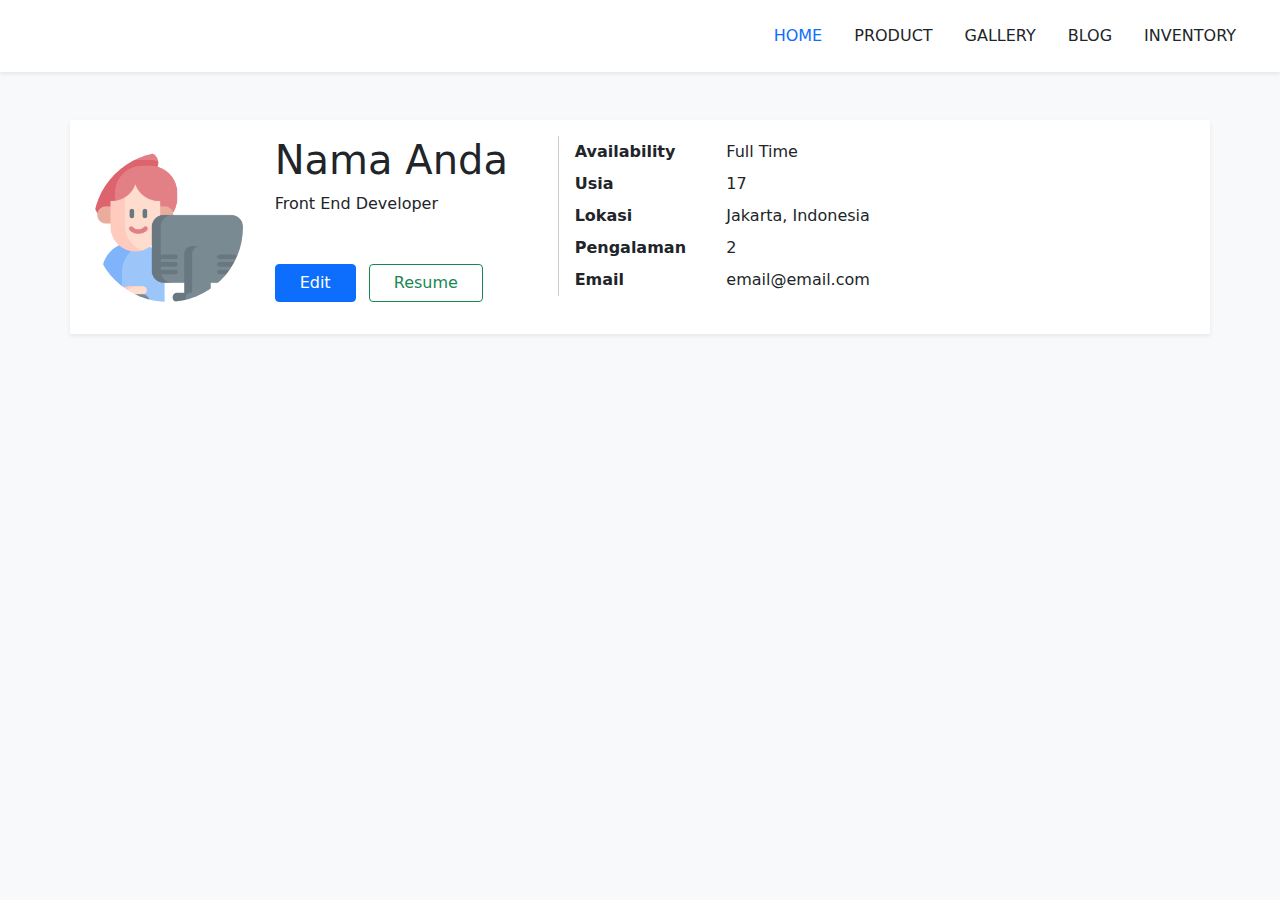
<file: index.html>
<!DOCTYPE html>
<html lang="en">
    <head>
        <meta charset="UTF-8">
        <meta http-equiv="X-UA-Compatible" content="IE=edge">
        <meta name="viewport" content="width=device-width, initial-scale=1.0">
        <title>Profil</title>
        <link rel="stylesheet" href="bootstrap.min.css">
    </head>
    <body class="bg-light">
        <!-- navbar start-->
        <div class="p-3 shadow-sm text-end bg-white sticky-top">
            <button type="button" class="btn btn-outline-dark btn-sm shadow-sm rounded-0 d-inline-block d-md-none" onclick="dropdown()">MENU</button>
            <ul id="dropdown_nav" class="container nav justify-content-end">
                <li class="nav-item">
                    <a class="nav-link active link-primary" aria-current="page" href="#">HOME</a>
                </li>
                <li class="nav-item">
                    <a class="nav-link link-dark" href="#">PRODUCT</a>
                </li>
                <li class="nav-item">
                    <a class="nav-link link-dark" href="#">GALLERY</a>
                </li>
                <li class="nav-item">
                    <a class="nav-link link-dark" href="./blog.html">BLOG</a>
                </li>
                <li class="nav-item">
                    <a class="nav-link link-dark" href="#">INVENTORY</a>
                </li>
            </ul>
        </div>
        <!-- navbar end-->
        <!-- biodata start-->
        <div class="container bg-white shadow-sm p-3 mt-5 mb-5">
            <div class="row">
                <div class="col-md-2 p-3"><!-- image -->
                    <img src="./images/developer.png" class="rounded-circle mx-auto d-block" alt="Developer" width=150>
                </div>
                <div id="bio" class="col-md-3 mb-3"><!-- bio -->
                    <h1 id="nama" class="nama_profesi">Nama Anda</h1>
                    <p id="role" class="nama_profesi mb-5">Front End Developer</p>
                    <div class="nama_profesi">
                        <button type="button" class="btn btn-primary me-md-2 px-4" onclick="tampilkanData()">Edit</button>
                        <button type="button" class="btn btn-outline-success px-4">Resume</button>
                    </div>
                </div>
                <div id="tabel-status" class="col-md-4"><!-- status -->
                    <table class="table table-borderless table-sm align-top tabel-data-diri">
                        <tr>
                            <th class="ps-3">Availability</th>
                            <td id="availability">Full Time</td>
                        </tr>
                        <tr>
                            <th class="ps-3">Usia</th>
                            <td id="usia">17</td>
                        </tr>
                        <tr>
                            <th class="ps-3">Lokasi</th>
                            <td id="lokasi">Jakarta, Indonesia</td>
                        </tr>
                        <tr>
                            <th class="ps-3">Pengalaman</th>
                            <td id="pengalaman">2</td>
                        </tr>
                        <tr>
                            <th class="ps-3">Email</th>
                            <td id="email">email@email.com</td>
                        </tr>
                    </table>
                </div>
            </div>
        </div>
        <!-- biodata end-->
        <!-- form start-->
        <form id="isi_form" class="container px-5 px-md-3" onsubmit="simpanForm()" style="display:none;">
            <div class="row bg-white pb-5 pb-sm-3 mb-sm-5 shadow-sm">
                <div class="mb-3">
                    <label for="formGroupExampleInput" class="form-label">Nama</label>
                    <input type="text" class="form-control" id="formNama" placeholder="Masukkan Nama Anda" required>
                </div>
                <div class="mb-3">
                    <label for="formGroupExampleInput2" class="form-label">Role</label>
                    <input type="text" class="form-control" id="formRole" placeholder="Masukkan Profesi Anda" required>
                </div>
                <div class="mb-3">
                    <label for="formGroupExampleInput3" class="form-label">Availability</label>
                    <input type="text" class="form-control" id="formAvailability" placeholder="Masukkan Tipe Pekerjaan Anda" required>
                </div>
                <div class="mb-3">
                    <label for="formGroupExampleInput4" class="form-label">Usia</label>
                    <input type="text" class="form-control" id="formUsia" placeholder="Masukkan Usia Anda" required>
                </div>
                <div class="mb-3">
                    <label for="formGroupExampleInput5" class="form-label">Lokasi</label>
                    <input type="text" class="form-control" id="formLokasi" placeholder="Masukkan Lokasi Tinggal Anda" required>
                </div>
                <div class="mb-3">
                    <label for="formGroupExampleInput6" class="form-label">Years Experience</label>
                    <input type="text" class="form-control" id="formExperience" placeholder="Masukkan Lama Pengalaman Anda" required>
                </div>
                <div class="mb-3">
                    <label for="formGroupExampleInput7" class="form-label">Email</label>
                    <input type="text" class="form-control" id="formEmail" placeholder="Masukkan Email Anda" required>
                </div>
                <div class="mb-3">
                    <button type="submit" class="btn btn-success mt-4" style="width: 100%;">SUBMIT</button>
                </div>
            </div>
        </form>
        <!-- form end-->

        <script src="script.js"></script>
    </body>
</html>
</file>
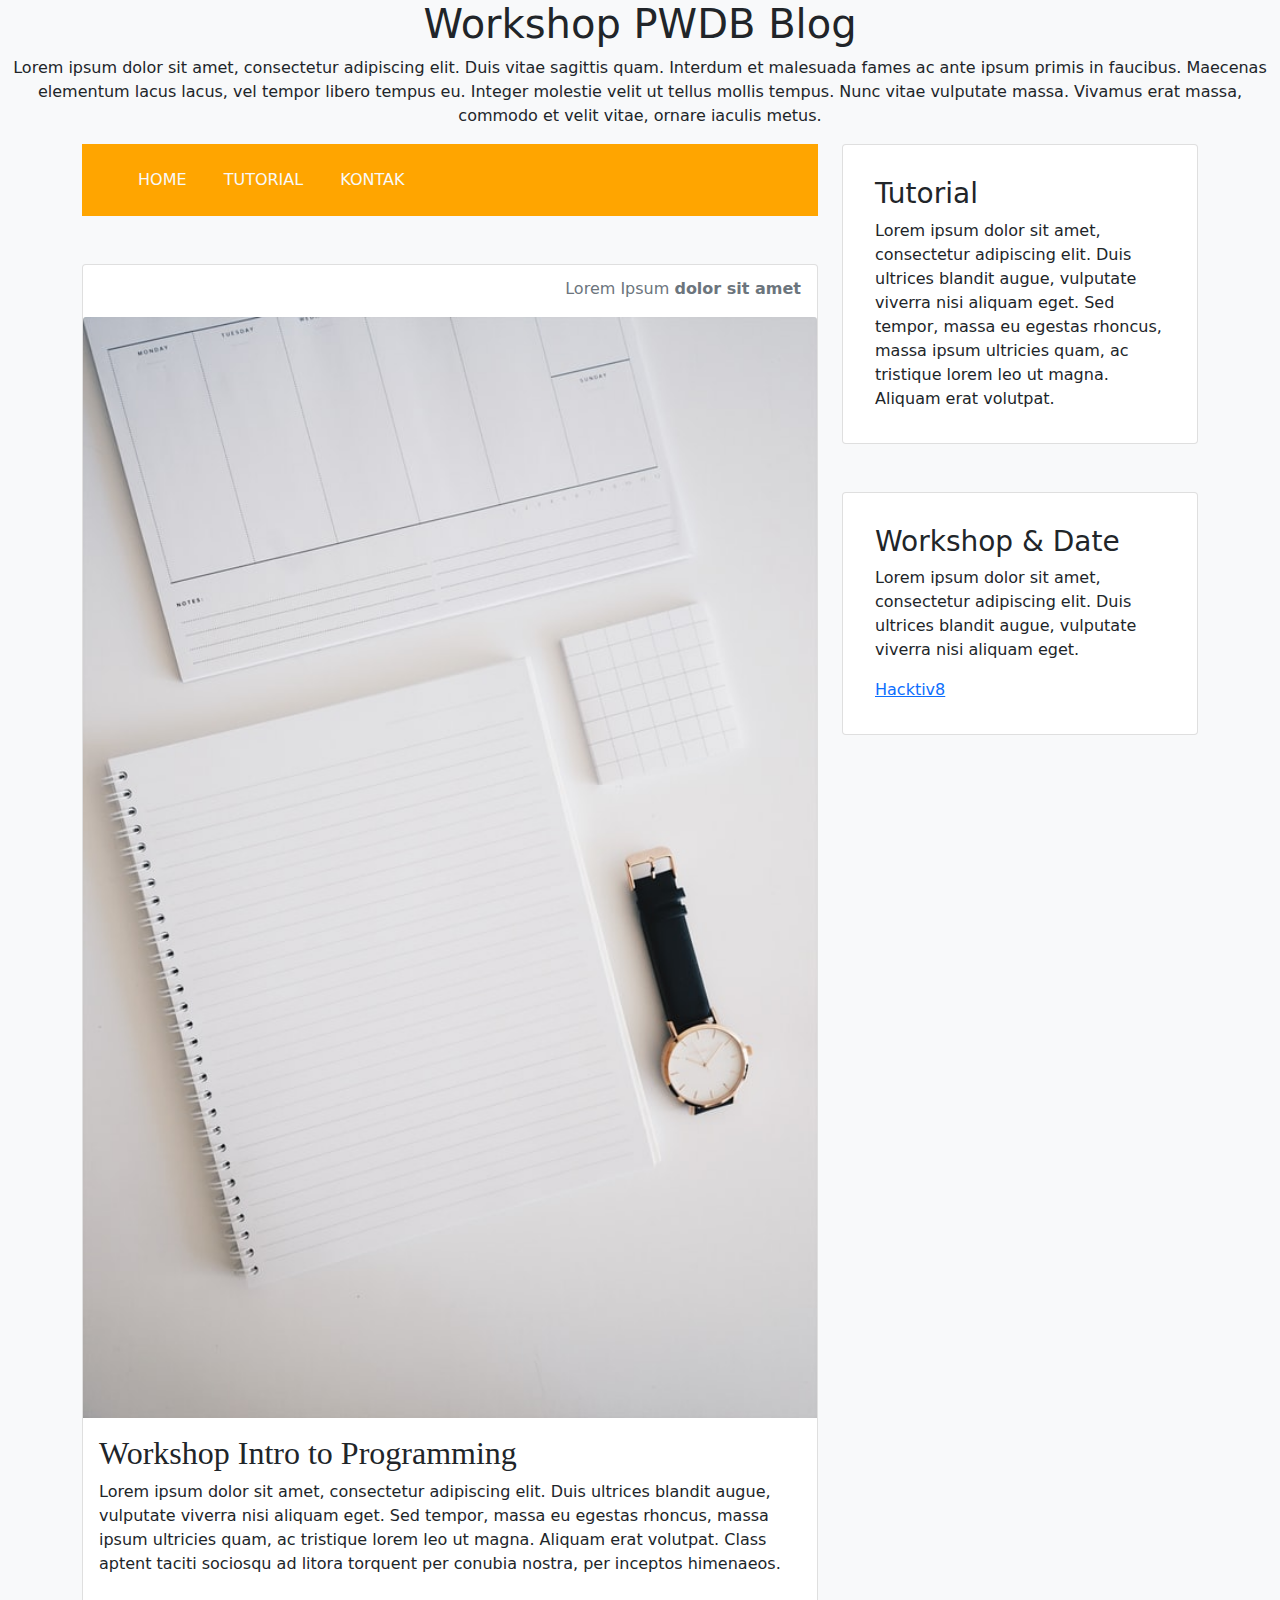
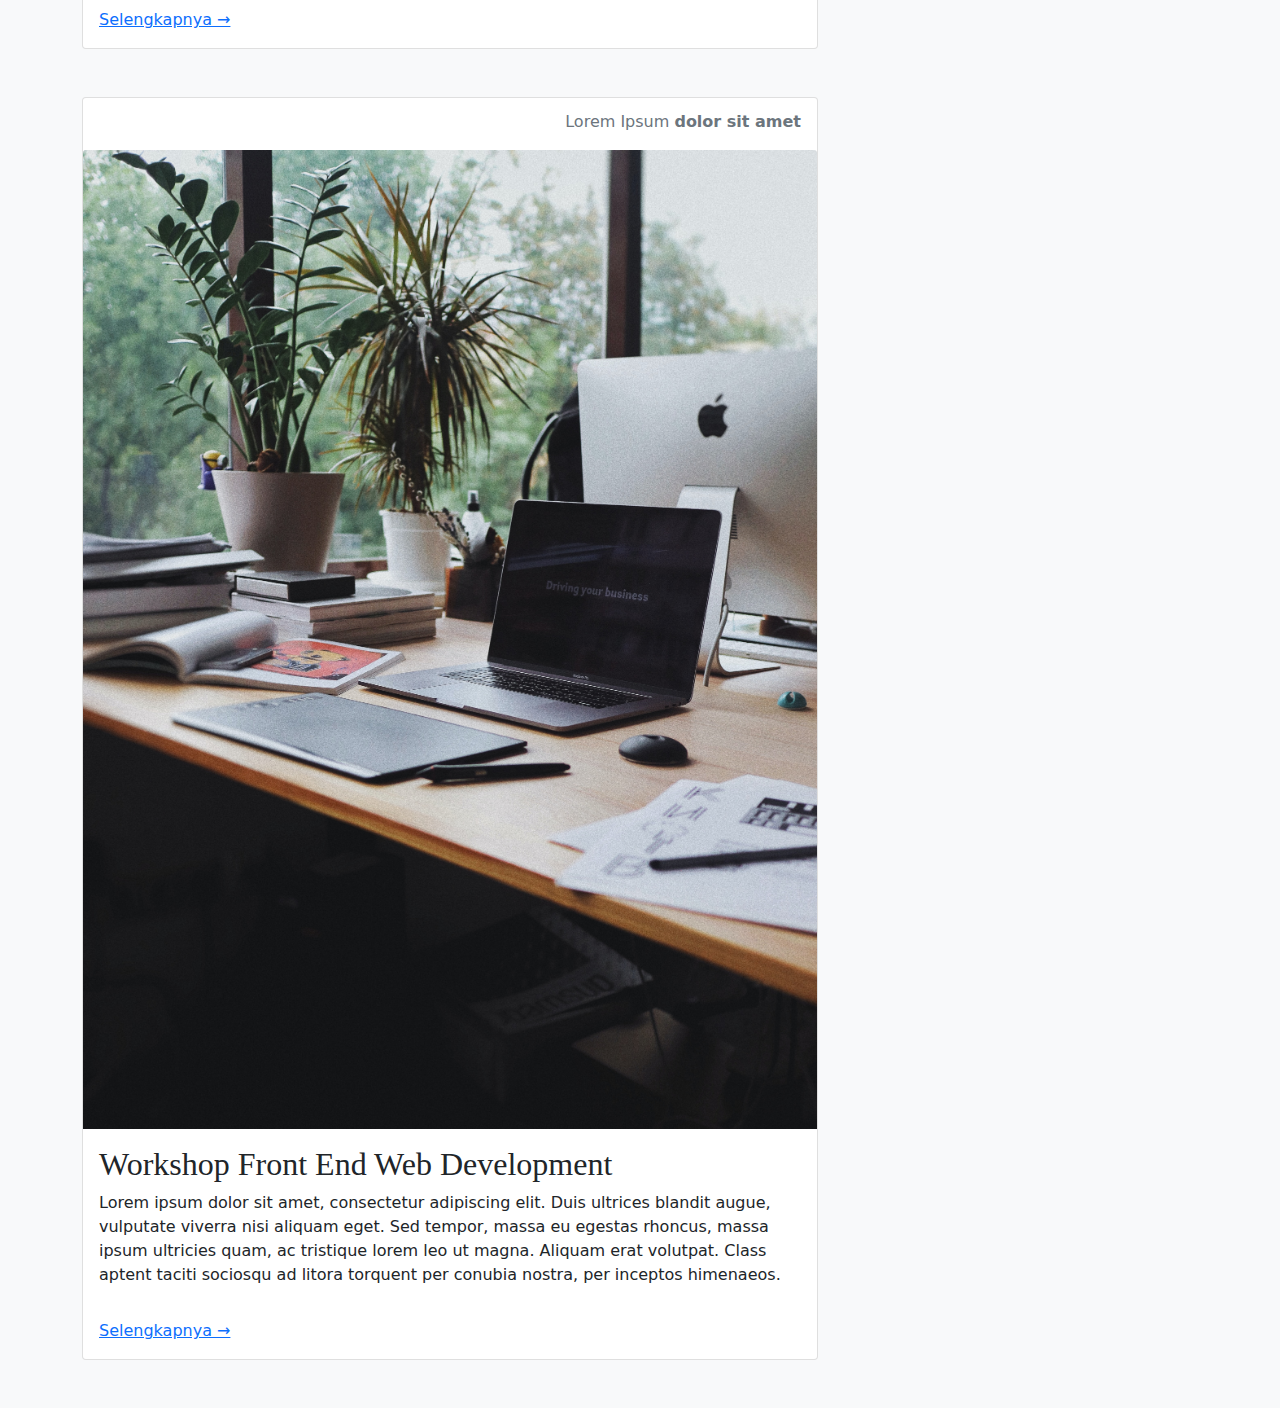
<file: blog.html>
<!DOCTYPE html>
<html lang="en">
<head>
    <meta charset="UTF-8">
    <meta http-equiv="X-UA-Compatible" content="IE=edge">
    <meta name="viewport" content="width=device-width, initial-scale=1.0">
    <title>Bootstrap Practice</title>
    <link rel="stylesheet" href="bootstrap.min.css">
</head>
    <!-- Heading start-->
    <body class="bg-light">
        <div class="container-fluid">
            <h1 class="text-center">Workshop PWDB Blog</h1>
            <p class="text-center">Lorem ipsum dolor sit amet, consectetur adipiscing elit. Duis vitae sagittis quam. Interdum et malesuada fames ac ante ipsum primis in faucibus. Maecenas elementum lacus lacus, vel tempor libero tempus eu. Integer molestie velit ut tellus mollis tempus. Nunc vitae vulputate massa. Vivamus erat massa, commodo et velit vitae, ornare iaculis metus. </p>
        </div>
        <!-- Heading end-->
        <div class="container">
            <div class="row">
                <div class="col-sm-8">
                    <!-- Navbar start-->
                    <nav class="navbar navbar-expand-lg navbar-light mb-5 p-3" style="background-color: orange;">
                        <div class="col-6">
                            <div class="container-sm">
                            <a class="nav-item nav-link d-none d-md-inline-block text-uppercase link-light" href="./index.html">Home</a>
                            <a class="nav-item nav-link d-none d-md-inline-block text-uppercase link-light" href="#">Tutorial</a>
                            <a class="nav-item nav-link d-none d-md-inline-block text-uppercase link-light" href="#">Kontak</a>
                            <button type="button" class="btn btn-outline-light btn-sm rounded-0 d-inline-block d-md-none">MENU</button>
                            </div>
                        </div>
                        <div class="col-6"></div>
                    </nav>
                    <!-- Navbar end-->
                    <!-- Card 1 start-->
                    <div class="card mb-5">
                        <p class="card-subtitle text-muted p-3 text-end">Lorem Ipsum <strong>dolor sit amet</strong></p>
                        <img src="./images/stil-wtqe5nd5MYk-unsplash.jpg" class="card-img-top" alt="intro to programming">
                        <div class="card-body">
                          <h2 class="card-title">Workshop Intro to Programming</h5>
                          <p class="card-text">Lorem ipsum dolor sit amet, consectetur adipiscing elit. Duis ultrices blandit augue, vulputate viverra nisi aliquam eget. Sed tempor, massa eu egestas rhoncus, massa ipsum ultricies quam, ac tristique lorem leo ut magna. Aliquam erat volutpat. Class aptent taciti sociosqu ad litora torquent per conubia nostra, per inceptos himenaeos.</p>
                        </div>
                        <div class="card-body">
                          <a href="#" class="card-link">Selengkapnya &rarr;</a>
                        </div>
                        <!-- Card 1 end-->
                    </div>
                    <!-- Card 2 start-->
                    <div class="card mb-5">
                        <p class="card-subtitle text-muted p-3 text-end">Lorem Ipsum <strong>dolor sit amet</strong></p>
                        <img src="./images/olena-sergienko-dIMJWLx1YbE-unsplash.jpg" class="card-img-top" alt="front end web development">
                        <div class="card-body">
                          <h2 class="card-title">Workshop Front End Web Development</h5>
                          <p class="card-text">Lorem ipsum dolor sit amet, consectetur adipiscing elit. Duis ultrices blandit augue, vulputate viverra nisi aliquam eget. Sed tempor, massa eu egestas rhoncus, massa ipsum ultricies quam, ac tristique lorem leo ut magna. Aliquam erat volutpat. Class aptent taciti sociosqu ad litora torquent per conubia nostra, per inceptos himenaeos.</p>
                        </div>
                        <div class="card-body">
                          <a href="#" class="card-link">Selengkapnya &rarr;</a>
                        </div>
                    </div>
                    <!-- Card 2 end-->
                </div>
                <!-- Sidebar start -->
                <div class="col-sm-4">
                    <!-- Sidebar item 1 start-->
                    <div class="card p-3 mb-5">
                        <div class="card-body">
                          <h3 class="card-title">Tutorial</h5>
                          <p class="card-text">Lorem ipsum dolor sit amet, consectetur adipiscing elit. Duis ultrices blandit augue, vulputate viverra nisi aliquam eget. Sed tempor, massa eu egestas rhoncus, massa ipsum ultricies quam, ac tristique lorem leo ut magna. Aliquam erat volutpat.</p>
                        </div>
                    </div>
                    <!-- Sidebar item 1 end-->
                    <!-- Sidebar item 2 start-->
                    <div class="card p-3 mb-5">
                        <div class="card-body">
                          <h3 class="card-title">Workshop & Date</h5>
                          <p class="card-text">Lorem ipsum dolor sit amet, consectetur adipiscing elit. Duis ultrices blandit augue, vulputate viverra nisi aliquam eget.</p>
                          <a href="#" class="card-link">Hacktiv8</a>
                        </div>
                    </div>
                    <!-- Sidebar item 2 end-->
                </div>
                <!-- Sidebar end -->
            </div>
        </div>
    </body>
</html>
</file>
